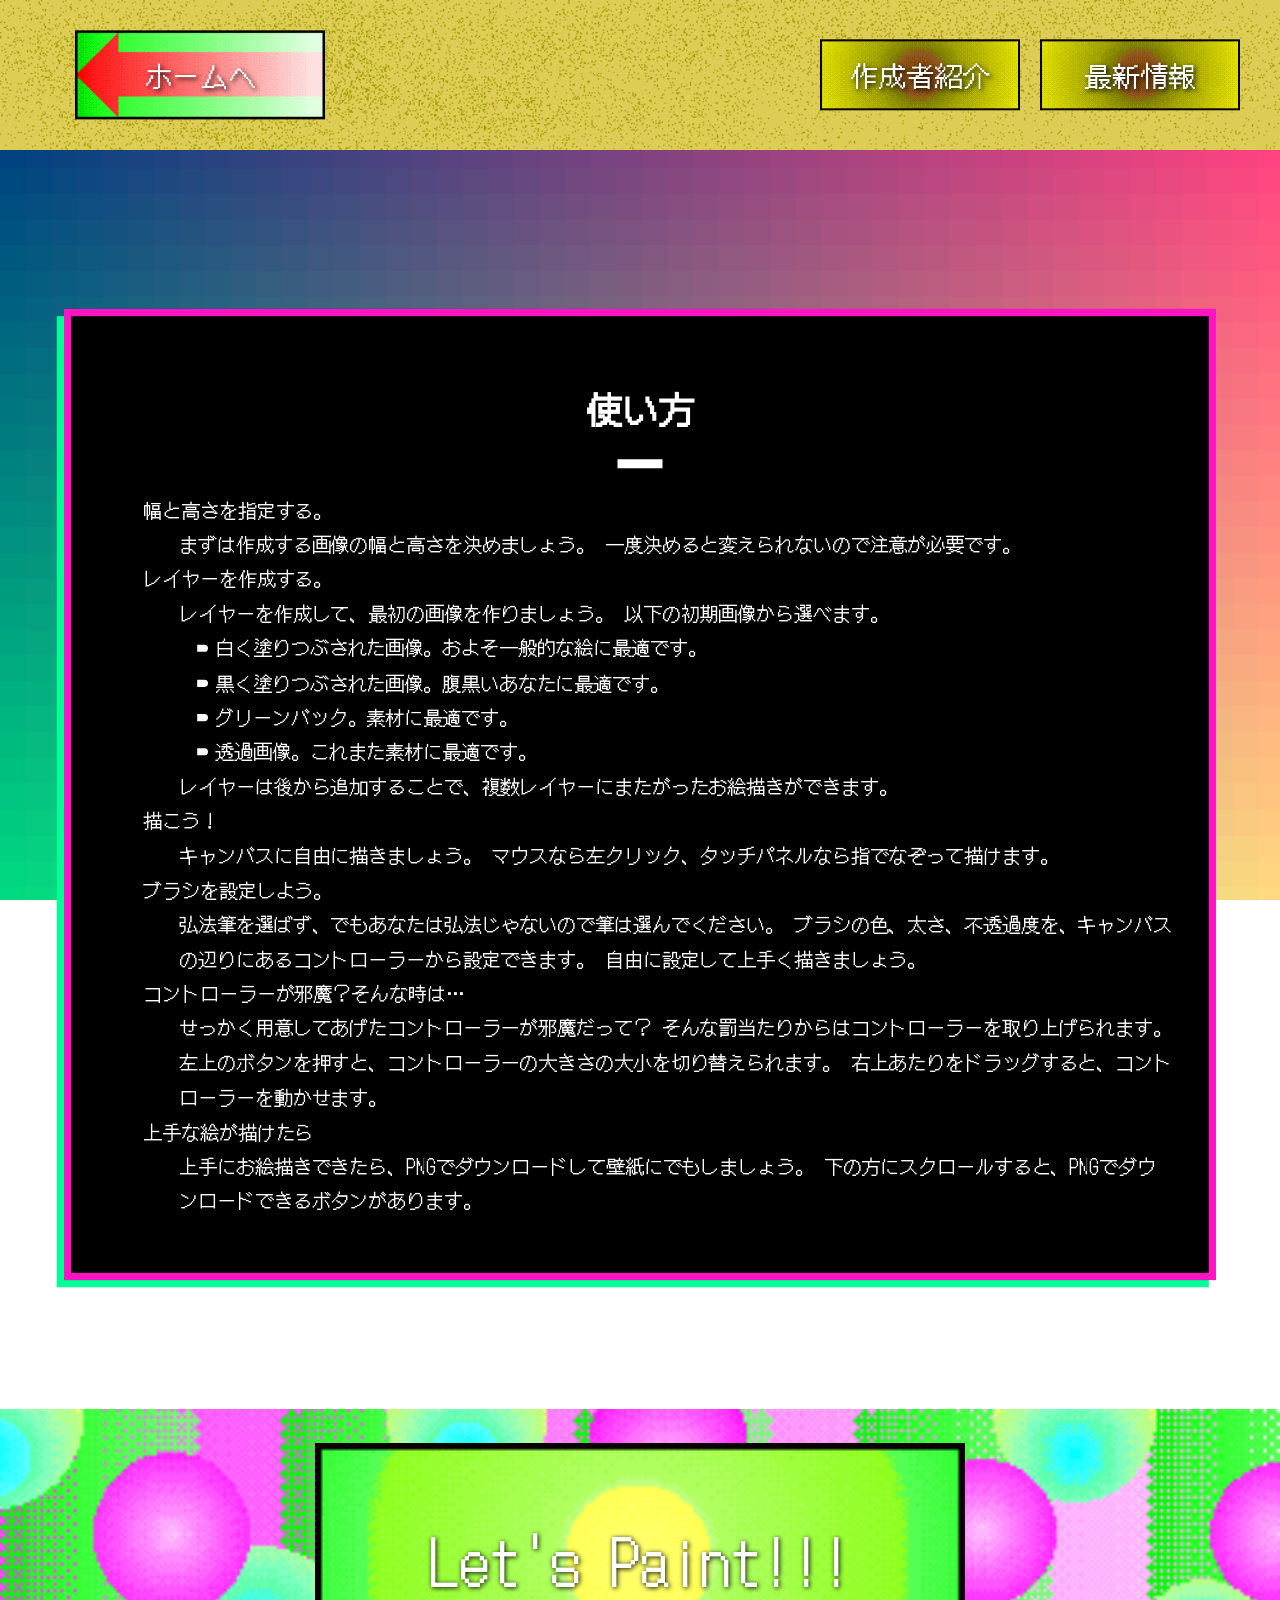
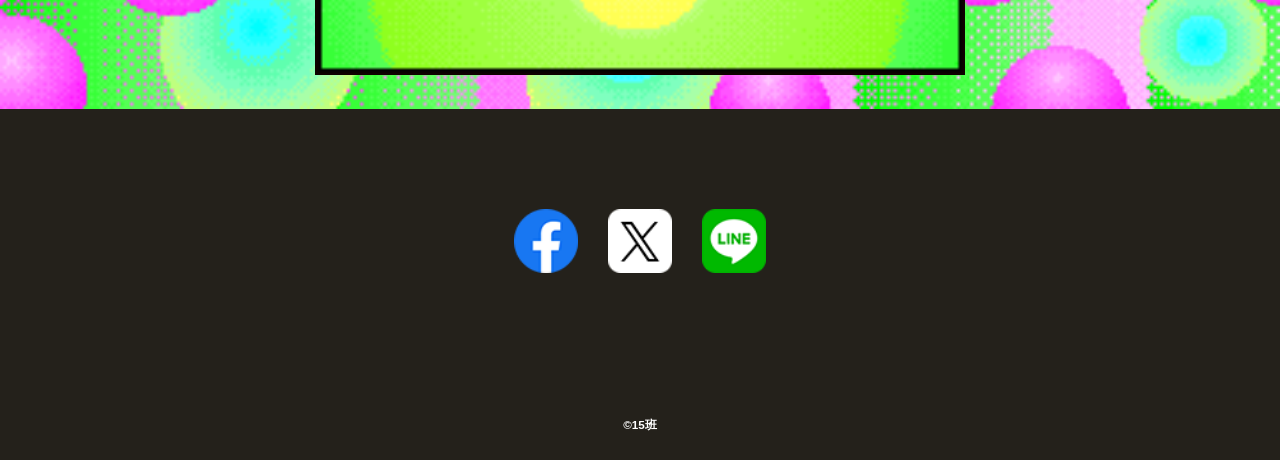
<file: howToUse.html>
<!DOCTYPE html>
<html lang="ja">

<head>
    <meta charset="UTF-8">
    <title>Rakugaki</title>
    <meta name="description" content="このサイトの使い方:お絵描きのペンなどの操作方法、画像のダウンロード方法等">
    <meta name="viewport" content="width=device-width">
    <link rel="icon" href="./images/common/mainBg.png" type="image/png">
    <script src="https://ajax.googleapis.com/ajax/libs/jquery/1.11.0/jquery.min.js"></script>

    <link href="css/common.css" rel="stylesheet">
    <link href="css/content.css" rel="stylesheet">
    <link href="css/howToUse.css" rel="stylesheet">
    <!-- ドットのフォント -->
    <link rel="preconnect" href="https://fonts.googleapis.com">
    <link rel="preconnect" href="https://fonts.gstatic.com" crossorigin>
    <link href="https://fonts.googleapis.com/css2?family=DotGothic16&display=swap" rel="stylesheet">
</head>

<body>
    <header class="header">
        <div class="header-inner">
            <a class="header-logo" href="index.html">
                <img src="images/common/to_paint.png" alt="ロゴ">
                <span>ホームへ</span>
            </a>
            <button class="toggle-menu-button"></button>
            <div class="header-site-menu">
                <nav class="site-menu">
                    <ul>
                        <li>
                            <a class="site-menu-button" href="members.html">
                                <img src="images/index/menu_button.png" alt="ロゴ">
                                <span>作成者紹介</span>
                            </a>
                        </li>

                        <li>
                            <a class="site-menu-button" href="information.html">
                                <img src="images/index/menu_button.png" alt="ロゴ">
                                <span>最新情報</span>
                            </a>
                        </li>
                    </ul>
                </nav>
            </div>
        </div>
    </header>
    <div class="menu-overlay"></div>
    <div class="content">
        <div class="content-inner">
            <div class="news-item">
                <div class="news-box">
                    <h1>使い方</h1>
                    <ul class="howToUse-list">
                        <dl>
                            <dt>
                                幅と高さを指定する。
                            </dt>
                            <dd>
                                まずは作成する画像の幅と高さを決めましょう。
                                一度決めると変えられないので注意が必要です。
                            </dd>
                            <dt>
                                レイヤーを作成する。
                            </dt>
                            <dd>
                                レイヤーを作成して、最初の画像を作りましょう。
                                以下の初期画像から選べます。
                                <ul>
                                    <li>
                                        白く塗りつぶされた画像。およそ一般的な絵に最適です。
                                    </li>
                                    <li>
                                        黒く塗りつぶされた画像。腹黒いあなたに最適です。
                                    </li>
                                    <li>
                                        グリーンバック。素材に最適です。
                                    </li>
                                    <li>
                                        透過画像。これまた素材に最適です。
                                    </li>
                                </ul>
                                レイヤーは後から追加することで、複数レイヤーにまたがったお絵描きができます。
                            </dd>
                            <dt>
                                描こう！
                            </dt>
                            <dd>
                                キャンバスに自由に描きましょう。
                                マウスなら左クリック、タッチパネルなら指でなぞって描けます。
                            </dd>
                            <dt>
                                ブラシを設定しよう。
                            </dt>
                            <dd>
                                弘法筆を選ばず、でもあなたは弘法じゃないので筆は選んでください。
                                ブラシの色、太さ、不透過度を、キャンバスの辺りにあるコントローラーから設定できます。
                                自由に設定して上手く描きましょう。
                            </dd>
                            <dt>
                                コントローラーが邪魔？そんな時は…
                            </dt>
                            <dd>
                                せっかく用意してあげたコントローラーが邪魔だって？
                                そんな罰当たりからはコントローラーを取り上げられます。
                                左上のボタンを押すと、コントローラーの大きさの大小を切り替えられます。
                                右上あたりをドラッグすると、コントローラーを動かせます。
                            </dd>
                            <dt>
                                上手な絵が描けたら
                            </dt>
                            <dd>
                                上手にお絵描きできたら、PNGでダウンロードして壁紙にでもしましょう。
                                下の方にスクロールすると、PNGでダウンロードできるボタンがあります。
                            </dd>
                        </dl>
                    </ul>
                </div>
            </div>
        </div>

    </div>
    <div class="to-paint">
        <a class="to-paint-logo" href="paint.html">
            <img src="images/index/to_paint.png" alt="ロゴ">
            <span>Let's Paint!!!</span>
        </a>
        <button class="to-paint-button"></button>
    </div>
    <footer class="footer">
        <div class="sns-links">
            <!-- noopenerはモノページのｊｓを使わせないようにする、
             noreferrerはリンク先にホームページの内容を送らないようにすること
             つまり、乗っ取り対策とプライバシー保護-->
            <a href="https://facebook.com" target="_blank" rel="noopener noreferrer">
                <img src="images/common/share_fb.png" alt="Facebook">
            </a>

            <a href="https://x.com" target="_blank" rel="noopener noreferrer">
                <img src="images/common/share_x_b.png" alt="X">
            </a>

            <a href="https://line.me" target="_blank" rel="noopener noreferrer">
                <img src="images/common/share_ln.png" alt="LINE">
            </a>
        </div>


        <!--<nav class="site-menu">
            <ul>
                <li><a href="concept.html">コンセプト</a></li>
                <li><a href="members.html">メンバー</a></li>
                <li><a href="access.html">アクセス</a></li>
            </ul>
        </nav>  -->
        <p class="copyright"><small>&copy;15班</small></p>
    </footer>
    <script src="js/toggle-menu.js"></script>
    <script src="js/fadein.js"></script>
</body>

</html>
</file>
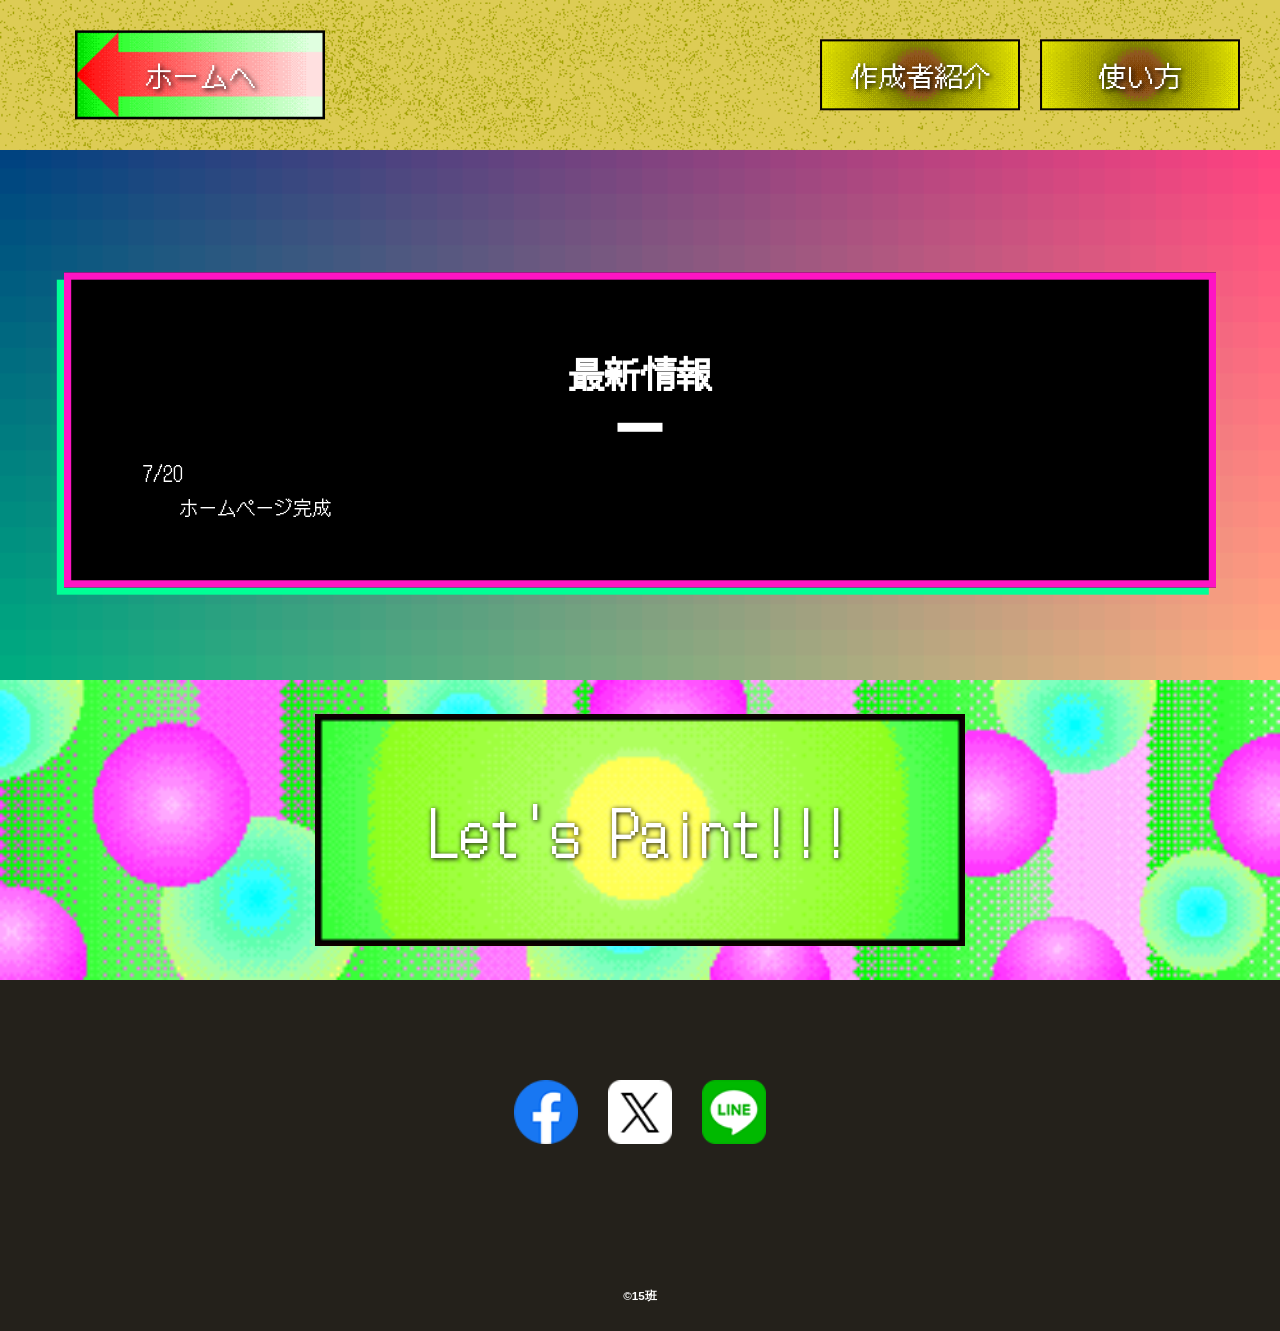
<file: information.html>
<!DOCTYPE html>
<html lang="ja">

<head>
    <meta charset="UTF-8">
    <title>Rakugaki</title>
    <meta name="description" content="サイトの最新情報">
    <link rel="icon" href="./images/common/mainBg.png" type="image/png">
    <meta name="viewport" content="width=device-width">
    <script src="https://ajax.googleapis.com/ajax/libs/jquery/1.11.0/jquery.min.js"></script>

    <link href="css/common.css" rel="stylesheet">
    <link href="css/content.css" rel="stylesheet">
    <!-- ドットのフォント -->
    <link rel="preconnect" href="https://fonts.googleapis.com">
    <link rel="preconnect" href="https://fonts.gstatic.com" crossorigin>
    <link href="https://fonts.googleapis.com/css2?family=DotGothic16&display=swap" rel="stylesheet">
</head>

<body>
    <header class="header">
        <div class="header-inner">
            <a class="header-logo" href="index.html">
                <img src="images/common/to_paint.png" alt="ロゴ">
                <span>ホームへ</span>
            </a>
            <button class="toggle-menu-button"></button>
            <div class="header-site-menu">
                <nav class="site-menu">
                    <ul>
                        <li>
                            <a class="site-menu-button" href="members.html">
                                <img src="images/index/menu_button.png" alt="ロゴ">
                                <span>作成者紹介</span>
                            </a>
                        </li>

                        <li>
                            <a class="site-menu-button" href="howToUse.html">
                                <img src="images/index/menu_button.png" alt="ロゴ">
                                <span>使い方</span>
                            </a>
                        </li>
                    </ul>
                </nav>
            </div>
        </div>
    </header>
    <div class="menu-overlay"></div>
    <div class="content">
        <div class="content-inner">
            <div class="news-item">
                <div class="news-box">
                    <h1>最新情報</h1>
                    <ul class="information-list">
                        <li>
                            <dl>
                                <dt>7/20</dt>
                                <dd>ホームページ完成</dd>
                            </dl>
                        </li>
                    </ul>
                </div>
            </div>
        </div>

    </div>
    <div class="to-paint">
        <a class="to-paint-logo" href="paint.html">
            <img src="images/index/to_paint.png" alt="ロゴ">
            <span>Let's Paint!!!</span>
        </a>
        <button class="to-paint-button"></button>
    </div>
    <footer class="footer">
        <div class="sns-links">
            <!-- noopenerはモノページのｊｓを使わせないようにする、
             noreferrerはリンク先にホームページの内容を送らないようにすること 
             つまり、乗っ取り対策とプライバシー保護-->
            <a href="https://facebook.com" target="_blank" rel="noopener noreferrer">
                <img src="images/common/share_fb.png" alt="Facebook">
            </a>

            <a href="https://x.com" target="_blank" rel="noopener noreferrer">
                <img src="images/common/share_x_b.png" alt="X">
            </a>

            <a href="https://line.me" target="_blank" rel="noopener noreferrer">
                <img src="images/common/share_ln.png" alt="LINE">
            </a>
        </div>


        <!--<nav class="site-menu">
            <ul>
                <li><a href="concept.html">コンセプト</a></li>
                <li><a href="members.html">メンバー</a></li>
                <li><a href="access.html">アクセス</a></li>
            </ul>
        </nav>  -->
        <p class="copyright"><small>&copy;15班</small></p>
    </footer>
    <script src="js/toggle-menu.js"></script>
    <script src="js/fadein.js"></script>
</body>

</html>
</file>
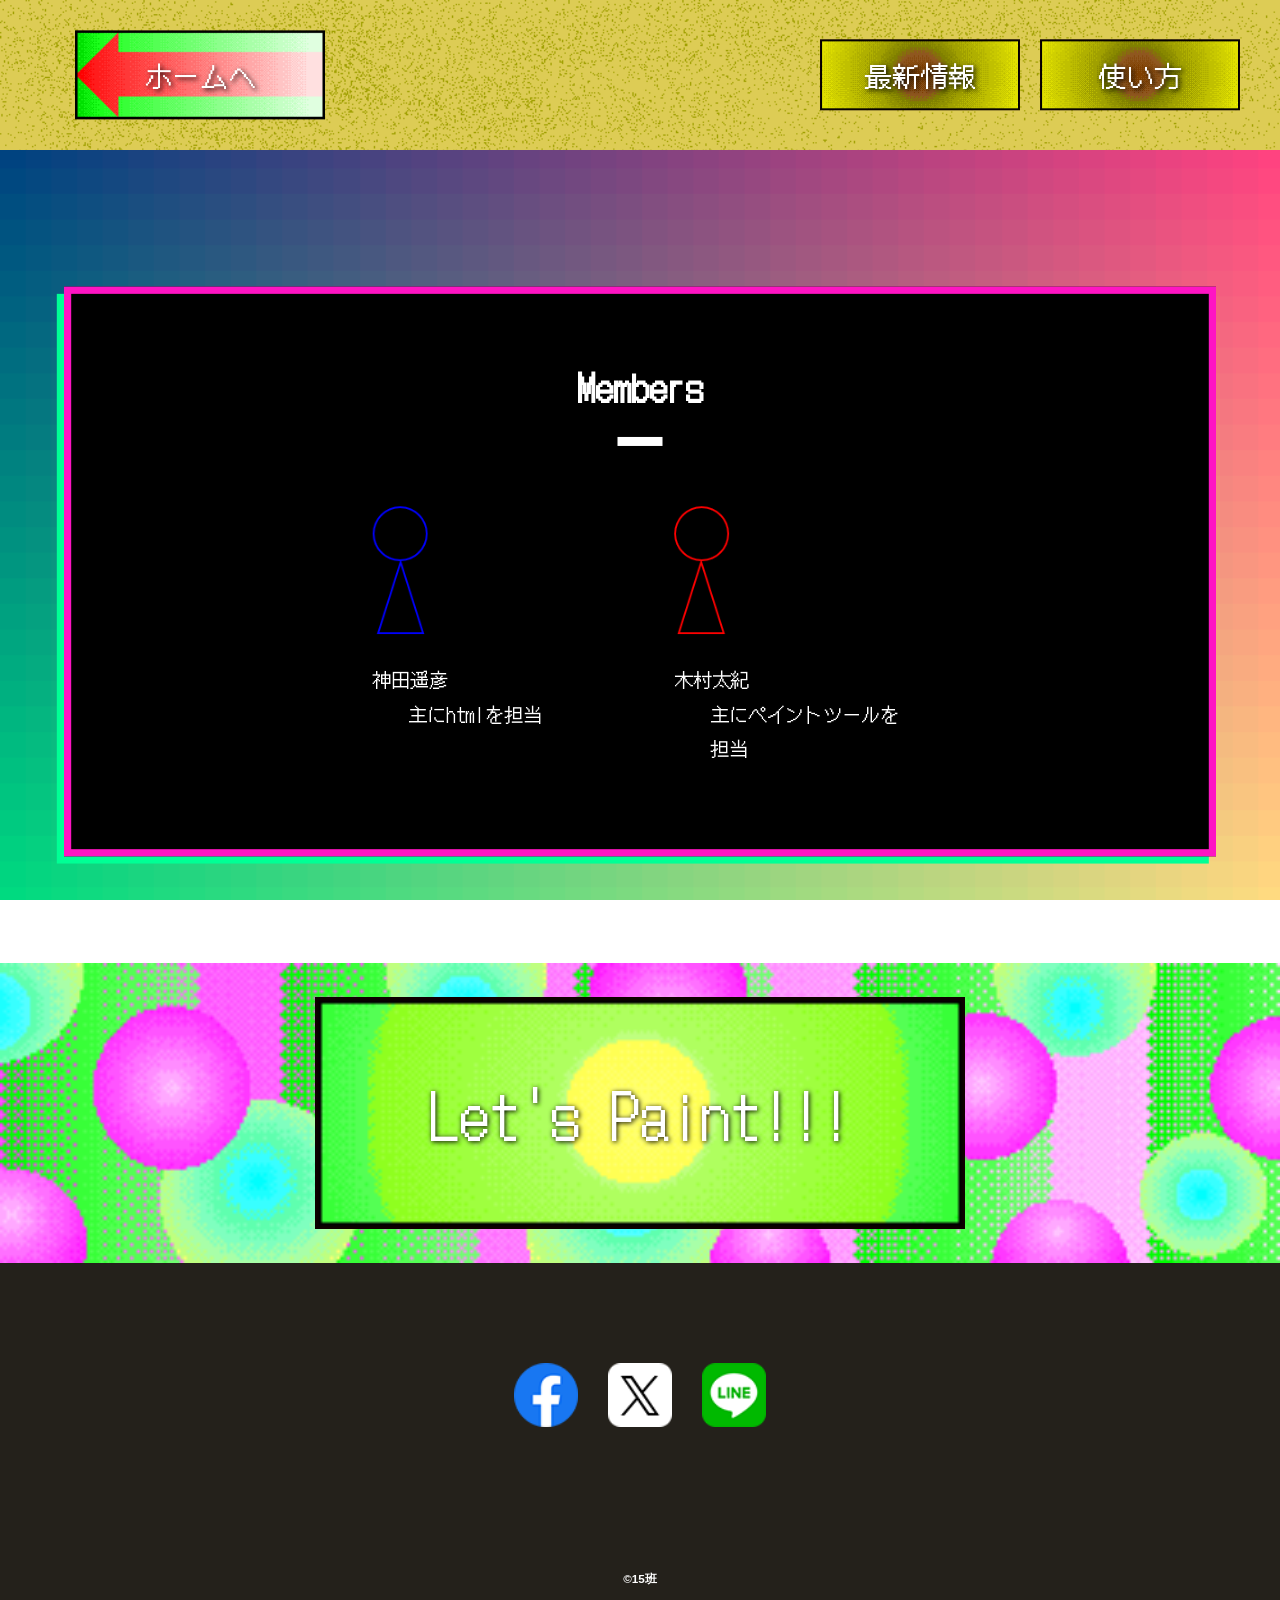
<file: members.html>
<!DOCTYPE html>
<html lang="ja">

<head>
    <meta charset="UTF-8">
    <title>Rakugaki</title>
    <meta name="description" content="このサイトの作者紹介">
    <meta name="robot" content="noindex,nofollow">  <!--検索避け-->
    <meta name="viewport" content="width=device-width">
    <link rel="icon" href="./images/common/mainBg.png" type="image/png">
    <script src="https://ajax.googleapis.com/ajax/libs/jquery/1.11.0/jquery.min.js"></script>

    <link href="css/common.css" rel="stylesheet">
    <link href="css/members.css" rel="stylesheet">
    <link href="css/content.css" rel="stylesheet">
    <!-- ドットのフォント -->
    <link rel="preconnect" href="https://fonts.googleapis.com">
    <link rel="preconnect" href="https://fonts.gstatic.com" crossorigin>
    <link href="https://fonts.googleapis.com/css2?family=DotGothic16&display=swap" rel="stylesheet">
</head>

<body>
    <header class="header">
        <div class="header-inner">
            <a class="header-logo" href="index.html">
                <img src="images/common/to_paint.png" alt="ロゴ">
                <span>ホームへ</span>
            </a>
            <button class="toggle-menu-button"></button>
            <div class="header-site-menu">
                <nav class="site-menu">
                    <ul>
                        <li>
                            <a class="site-menu-button" href="information.html">
                                <img src="images/index/menu_button.png" alt="ロゴ">
                                <span>最新情報</span>
                            </a>
                        </li>

                        <li>
                            <a class="site-menu-button" href="howToUse.html">
                                <img src="images/index/menu_button.png" alt="ロゴ">
                                <span>使い方</span>
                            </a>
                        </li>
                    </ul>
                </nav>
            </div>
        </div>
    </header>
    <div class="menu-overlay"></div>
    <div class="content">
        <div class="content-inner">
            <div class="news-item">
                <div class="news-box">
                    <h1>Members</h1>
                    <ul class="members-list">
                        <li>
                            <img src="images/members/member_A.png" alt="メンバーA">
                            <dl>
                                <dt>神田遥彦</dt>
                                <dd>主にhtmlを担当</dd>
                            </dl>
                        </li>
                        <li>
                            <img src="images/members/member_B.png" alt="メンバーB">
                            <dl>
                                <dt>木村太紀</dt>
                                <dd>主にペイントツールを担当</dd>
                            </dl>
                        </li>
                    </ul>
                </div>
            </div>
        </div>
    </div>
    <div class="to-paint">
        <a class="to-paint-logo" href="paint.html">
            <img src="images/index/to_paint.png" alt="ロゴ">
            <span>Let's Paint!!!</span>
        </a>
        <button class="to-paint-button"></button>
    </div>
    <footer class="footer">
        <div class="sns-links">
            <!-- noopenerはモノページのｊｓを使わせないようにする、
             noreferrerはリンク先にホームページの内容を送らないようにすること 
             つまり、乗っ取り対策とプライバシー保護-->
            <a href="https://facebook.com" target="_blank" rel="noopener noreferrer">
                <img src="images/common/share_fb.png" alt="Facebook">
            </a>

            <a href="https://x.com" target="_blank" rel="noopener noreferrer">
                <img src="images/common/share_x_b.png" alt="X">
            </a>

            <a href="https://line.me" target="_blank" rel="noopener noreferrer">
                <img src="images/common/share_ln.png" alt="LINE">
            </a>
        </div>


        <!--<nav class="site-menu">
            <ul>
                <li><a href="concept.html">コンセプト</a></li>
                <li><a href="members.html">メンバー</a></li>
                <li><a href="access.html">アクセス</a></li>
            </ul>
        </nav>  -->
        <p class="copyright"><small>&copy;15班</small></p>
    </footer>
    <script src="js/toggle-menu.js"></script>
    <script src="js/fadein.js"></script>
</body>

</html>
</file>
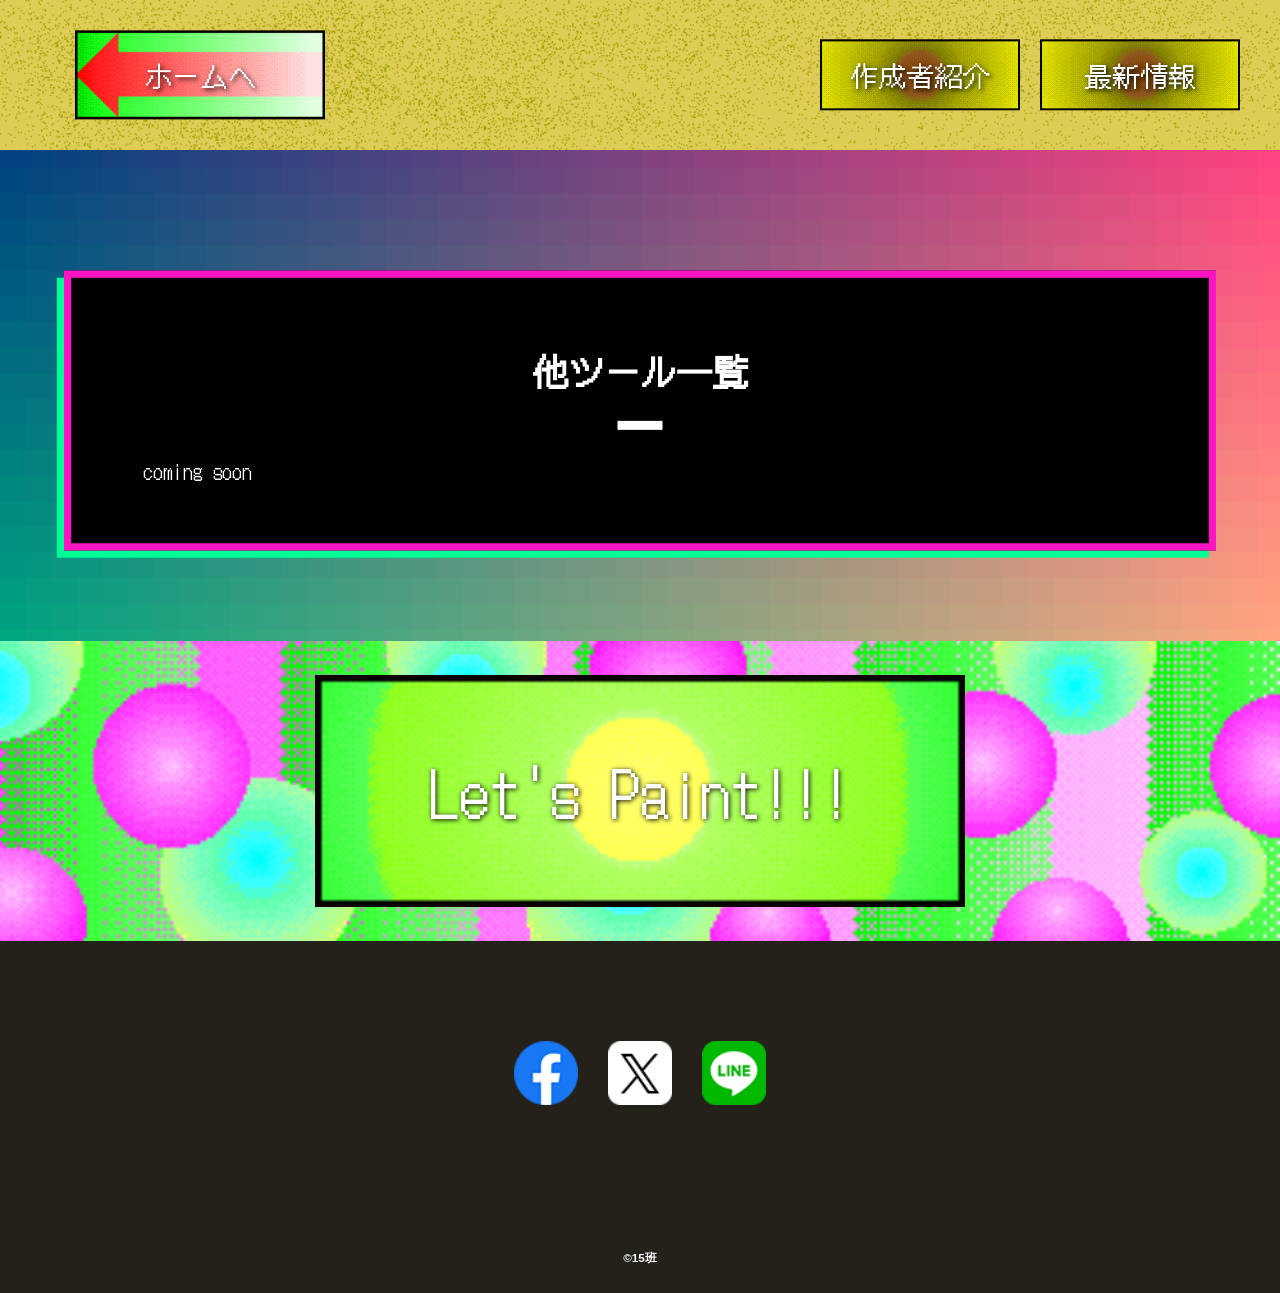
<file: otherTool.html>
<!DOCTYPE html>
<html lang="ja">

<head>
    <meta charset="UTF-8">
    <title>Rakugaki</title>
    <meta name="description" content="他のツール紹介">
    <meta name="viewport" content="width=device-width">
    <script src="https://ajax.googleapis.com/ajax/libs/jquery/1.11.0/jquery.min.js"></script>
    <link rel="icon" href="./images/common/mainBg.png" type="image/png">

    <link href="css/common.css" rel="stylesheet">
    <link href="css/content.css" rel="stylesheet">
    <!-- ドットのフォント -->
    <link rel="preconnect" href="https://fonts.googleapis.com">
    <link rel="preconnect" href="https://fonts.gstatic.com" crossorigin>
    <link href="https://fonts.googleapis.com/css2?family=DotGothic16&display=swap" rel="stylesheet">
</head>

<body>
    <header class="header">
        <div class="header-inner">
            <a class="header-logo" href="index.html">
                <img src="images/common/to_paint.png" alt="ロゴ">
                <span>ホームへ</span>
            </a>
            <button class="toggle-menu-button"></button>
            <div class="header-site-menu">
                <nav class="site-menu">
                    <ul>
                        <li>
                            <a class="site-menu-button" href="members.html">
                                <img src="images/index/menu_button.png" alt="ロゴ">
                                <span>作成者紹介</span>
                            </a>
                        </li>

                        <li>
                            <a class="site-menu-button" href="information.html">
                                <img src="images/index/menu_button.png" alt="ロゴ">
                                <span>最新情報</span>
                            </a>
                        </li>
                    </ul>
                </nav>
            </div>
        </div>
    </header>
    <div class="menu-overlay"></div>
    <div class="content">
        <div class="content-inner">
            <div class="news-item">
                <div class="news-box">
                    <h1>他ツール一覧</h1>
                    <ul class="otherTool-list">
                        <li>
                            <p>coming soon</p>
                        </li>
                    </ul>
                </div>
            </div>
        </div>

    </div>
    <div class="to-paint">
        <a class="to-paint-logo" href="paint.html">
            <img src="images/index/to_paint.png" alt="ロゴ">
            <span>Let's Paint!!!</span>
        </a>
        <button class="to-paint-button"></button>
    </div>
    <footer class="footer">
        <div class="sns-links">
            <!-- noopenerはモノページのｊｓを使わせないようにする、
             noreferrerはリンク先にホームページの内容を送らないようにすること 
             つまり、乗っ取り対策とプライバシー保護-->
            <a href="https://facebook.com" target="_blank" rel="noopener noreferrer">
                <img src="images/common/share_fb.png" alt="Facebook">
            </a>

            <a href="https://x.com" target="_blank" rel="noopener noreferrer">
                <img src="images/common/share_x_b.png" alt="X">
            </a>

            <a href="https://line.me" target="_blank" rel="noopener noreferrer">
                <img src="images/common/share_ln.png" alt="LINE">
            </a>
        </div>


        <!--<nav class="site-menu">
            <ul>
                <li><a href="concept.html">コンセプト</a></li>
                <li><a href="members.html">メンバー</a></li>
                <li><a href="access.html">アクセス</a></li>
            </ul>
        </nav>  -->
        <p class="copyright"><small>&copy;15班</small></p>
    </footer>
    <script src="js/toggle-menu.js"></script>
    <script src="js/fadein.js"></script>
</body>

</html>
</file>
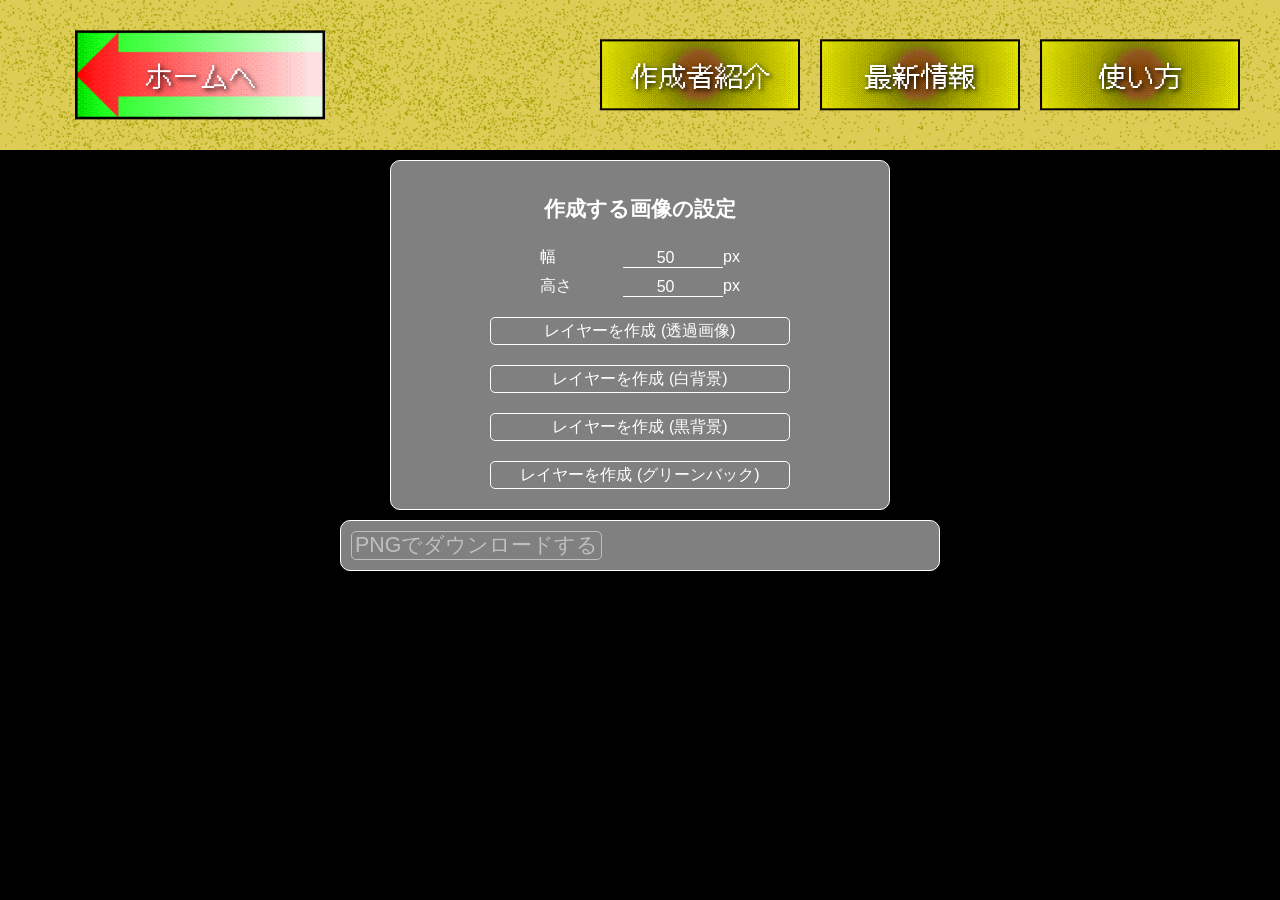
<file: paint.html>
<!DOCTYPE html>
<html lang="ja">

<head>
  <meta charset="UTF-8">
  <title>Rakugaki</title>
  <meta name="description" content="お絵描き">
  <meta name="robot" content="noindex"> <!--検索避け-->
  <meta name="viewport" content="width=device-width">
  <link href="css/common.css" rel="stylesheet">
  <link href="css/canvas.css" rel="stylesheet">
  <link rel="icon" href="./images/common/mainBg.png" type="image/png">
  <!-- ドットのフォント -->
  <link rel="preconnect" href="https://fonts.googleapis.com">
  <link rel="preconnect" href="https://fonts.gstatic.com" crossorigin>
  <link href="https://fonts.googleapis.com/css2?family=DotGothic16&display=swap" rel="stylesheet">
</head>

<body>
  <div id="scroll-bar"></div>
  <header class="header">
    <div class="header-inner">
      <a class="header-logo" href="index.html">
        <img src="images/common/to_paint.png" alt="ロゴ">
        <span>ホームへ</span>
      </a>
      <button class="toggle-menu-button"></button>
      <div class="header-site-menu">
        <nav class="site-menu">
          <ul>
            <li>
              <a class="site-menu-button" href="members.html">
                <img src="images/index/menu_button.png" alt="ロゴ">
                <span>作成者紹介</span>
              </a>
            </li>
            <li>
              <a class="site-menu-button" href="information.html">
                <img src="images/index/menu_button.png" alt="ロゴ">
                <span>最新情報</span>
              </a>
            </li>

            <li>
              <a class="site-menu-button" href="howToUse.html">
                <img src="images/index/menu_button.png" alt="ロゴ">
                <span>使い方</span>
              </a>
            </li>
          </ul>
        </nav>
      </div>
    </div>
  </header>
  <div class="menu-overlay"></div>
  <div id="painter">
    <div id="canvas"></div>
    <div id="make-canvas">
      <div id="wh-input">
        <h4>作成する画像の設定</h1>
          <label>
            <span class="input-title">幅</span>
            <input type="number" step="1" min="1" max="4096" value="50" id="width-size-input" placeholder="1~4096">
            <span>px</span>
          </label>
          <label>
            <span class="input-title">高さ</span>
            <input type="number" step="1" min="1" max="4096" value="50" id="height-size-input" placeholder="1~4096">
            <span>px</span>
          </label>
          <script>
            // height, width に不正な値が入った場合修正する.
            const i1 = document.getElementById("width-size-input");
            i1.addEventListener("change", e => { if (i1.value < 1) i1.value = 1; else if (i1.value > 4096) i1.value = 4096; });
            const i2 = document.getElementById("height-size-input");
            i2.addEventListener("change", e => { if (i2.value < 1) i2.value = 1; else if (i2.value > 4096) i2.value = 4096; });
          </script>
      </div>
      <button id="create-canvas-t" class="create-canvas-button"
        onclick="document.getElementById('wh-input').style.display='none';">
        レイヤーを作成 (透過画像)
      </button>
      <button id="create-canvas-w" class="create-canvas-button"
        onclick="document.getElementById('wh-input').style.display='none';">
        レイヤーを作成 (白背景)
      </button>
      <button id="create-canvas-b" class="create-canvas-button"
        onclick="document.getElementById('wh-input').style.display='none';">
        レイヤーを作成 (黒背景)
      </button>
      <button id="create-canvas-gb" class="create-canvas-button"
        onclick="document.getElementById('wh-input').style.display='none';">
        レイヤーを作成 (グリーンバック)
      </button>
    </div>
    <div id="setting">
      <div id="make-image">
        <button id="download-png" class="banned">PNGでダウンロードする</button>
      </div>
    </div>
    <!-- アイコンのオリジナル -->
    <svg xmlns="http://www.w3.org/2000/svg" fill="none" stroke="currentColor" stroke-width="2.2" stroke-linecap="round"
      stroke-linejoin="round" style="display: none;">
      <symbol id="svg-opening" viewBox="0 0 24 24">
        <path d="M6 12 L 18 12"></path>
      </symbol>
      <symbol id="svg-closing" viewBox="0 0 24 24">
        <path d="M 4 10 L 4 4 L 10 4 M 14 4 L 20 4 L 20 10 M 20 14 L 20 20 L 14 20 M 10 20 L 4 20 L 4 14"></path>
      </symbol>
    </svg>
    <!-- コントローラーのてんぷら -->
    <template id="canvas-controller-template">
      <div class="canvas-controller" id="ctr-id-original">
        <div class="bar" title="コントローラーの最小化の切り替え">
          <button class="bar-arrow" onclick="
            const isHidden=this.closest('.canvas-controller').classList.toggle('hidden');
            this.querySelector('use').setAttribute('href',isHidden? '#svg-closing':'#svg-opening');
          ">
            <svg xmlns="http://www.w3.org/2000/svg" fill="none" stroke="currentColor" stroke-width="1.5"
              stroke-linecap="round" stroke-linejoin="round" style="aspect-ratio: 1; min-width: 20px;">
              <use href="#svg-opening"></use>
            </svg>
          </button>
          <div class="hover-bar" title="コントローラーを動かす">
            <hr>
            <hr>
            <hr>
          </div>
        </div>
        <form class="canvas-controller-form">
          <div class="color">
            <p>ブラシの設定</p>
            <div>
              <label><span>色:</span><input type="color" class="color-input"></label>
            </div>
            <div>
              <label><span>透過度:</span><input type="number" step="1" min="0" max="255" class="a" value="255"></label>
            </div>
          </div>
          <div>
            <label><span>線の太さ:</span><input type="number" min="1" class="weight" value="1"></label>
          </div>
          <div>
            <p>形状</p>
            <label><input class="shape" type="radio" name="shape" value="0" checked><span>四角形</span></label>
            <label><input class="shape" type="radio" name="shape" value="1"><span>円形</span></label>
          </div>
          <hr>
          <div>
            <p>レイヤー順の設定</p>
            <label><span>Z</span><input type="number" class="layer-z"></label>
          </div>
          <hr>
          <button class="undo-button" title="1つ戻す (Undo)">
            <svg xmlns="http://www.w3.org/2000/svg" viewBox="0 0 24 24" fill="none" stroke="currentColor"
              stroke-width="2.2" stroke-linecap="round" stroke-linejoin="round"
              style="aspect-ratio: 1; min-width: 20px">
              <path d="M12 3 h7 M12 4 v7" />
              <path d="M4 12 A8 8 0 1 0 12 4" />
            </svg>
          </button>
          <button class="redo-button" title="やり直す (Redo)">
            <svg xmlns="http://www.w3.org/2000/svg" viewBox="0 0 24 24" fill="none" stroke="currentColor"
              stroke-width="2.2" stroke-linecap="round" stroke-linejoin="round"
              style="aspect-ratio: 1; min-width: 20px">
              <path d="M5 3 h7 M12 4 v7" />
              <path d="M20 12 A8 8 0 1 1 12 4" />
            </svg>
          </button>
          <button class="go-next" title="下のキャンバスへスクロール">
            <svg xmlns="http://www.w3.org/2000/svg" viewBox="0 0 24 24" fill="none" stroke="currentColor"
              stroke-width="2.2" stroke-linecap="round" stroke-linejoin="round"
              style="aspect-ratio: 1; min-width: 20px">
              <path d="M6 6 L 12 18 L 18 6" />
            </svg>
          </button>
          <button class="go-previous" title="上のキャンバスへスクロール">
            <svg xmlns="http://www.w3.org/2000/svg" viewBox="0 0 24 24" fill="none" stroke="currentColor"
              stroke-width="2.2" stroke-linecap="round" stroke-linejoin="round"
              style="aspect-ratio: 1; min-width: 20px">
              <path d="M6 18 L 12 6 L 18 18" />
            </svg>
          </button>
          <button class="justify-content" title="キャンバスサイズとスクロール位置をピッタリ合わせる">
            <svg xmlns="http://www.w3.org/2000/svg" viewBox="0 0 24 24" fill="none" stroke="currentColor"
              stroke-width="2.2" stroke-linecap="round" stroke-linejoin="round"
              style="aspect-ratio: 1; min-width: 20px">
              <!-- <path d="M 6 6 l 12 0 l 0 12 l -12 0 l 0 -12" /> -->
              <circle cx="12" cy="12" r="8" fill="none" stroke="currentColor"></circle>
            </svg>
          </button>
        </form>
      </div>
    </template>
  </div>
  <script src="js/def.js"></script>
  <script src="js/draw.js"></script>
  <script src="js/timeline.js"></script>
  <script src="js/command.js"></script>
  <script src="js/canvas.js"></script>
  <script src="js/painter.js"></script>
  <script src="js/main.js"></script>
  <script src="js/setup.js"></script>
  <script src="js/drag.js"></script>
  <script src="js/image-maker.js"></script>
  <script>
    document.querySelectorAll(".draggable").forEach((e) => changeDraggable(e));
    canvasMakeEventListeners.push(() => document.getElementById('download-png').classList.remove('banned'));

    const bar = document.getElementById("scroll-bar");

    let dragging = false;
    bar.addEventListener("pointerdown", (e) => {
      dragging = true;
      // bar.setPointerCapture(e.pointerId);
    });
    bar.addEventListener("pointerup", () => {
      dragging = false;
    });
    bar.addEventListener("pointerleave", () => {
      dragging = false;
    });
    bar.addEventListener("pointermove", (e) => {
      if (!dragging) return;
      const maxBarTop = window.innerHeight - bar.offsetHeight;
      const maxScroll =
        document.documentElement.scrollHeight -
        document.documentElement.clientHeight;
      const barTop = Math.max(
        0,
        Math.min(maxBarTop, e.clientY - bar.offsetHeight / 2)
      );
      if (e.clientX < document.documentElement.scrollWidth / 2) bar.classList.remove("reversed");
      else bar.classList.add("reversed");
      const scrollTop = barTop / maxBarTop * maxScroll;
      window.scrollTo(0, scrollTop);
    });
    const positionScrollBar = () => {
      bar.style.top = `${window.scrollY * (window.innerHeight - bar.offsetHeight) / (document.documentElement.scrollHeight - document.documentElement.clientHeight)}px`;
    }
    window.addEventListener("scroll", positionScrollBar);
    canvasMakeEventListeners.push(positionScrollBar);

    const setBg=()=>{
      const c=getCanvas(canvasIds[canvasIds.length-1]);
      const doc=document.createElement("div");
      doc.classList.add("canvas-background");
      doc.style.backgroundSize=`${c.canvas.scale}px ${c.canvas.scale}px`;
      c.doc.appendChild(doc);
    }

    canvasMakeEventListeners.push(setBg);
  </script>

  <script src="js/toggle-menu.js"></script>
  <script src="js/fadein.js"></script>
</body>

</html>
</file>
<file: css/common.css>
@charset "utf-8";

::before,
::after{
    padding: 0;
    margin: 0;
    box-sizing:border-box;
}
ul, ol{
    list-style: none;
}
a{
    color: inherit;
    text-decoration: none;
}
html,
body {
	height: 100%;
	margin: 0;
	padding: 0;
}

body{
    font-family: sans-serif;
    font-size: 16pt;
    color: #000000;
    line-height: 1;
    background-color: #ffffff;
}

img{
    max-width: 100%;
}


.lead {
    max-width: 1500px;
    margin: 60px auto;
}


.header-inner {
    max-width: 1500px;
    height: 150px;
    margin-left: auto;
    margin-right: auto;
    padding-left: 40px;
    padding-right: 40px;
    display: flex;
    justify-content: space-between;
    align-items: center;
    position: relative;
    
    background-image: url(../images/common/menuBg.png);
    background-size: cover;
    
    font-family:"DotGothic16",sans-serif;
}
.header-inner span{
    position:absolute;
    left:15%;
    top:50%;
    transform:translate(-50%,-50%);
    font-size:28px;
    color:white;
    text-shadow:
        2px 2px 5px black;
    pointer-events:none;
}

.toggle-menu-button{
    display:none;
}

.header-logo {
    position: absolute; 
    top: 50%;
    left: 200px;
    width: 250px;
    display: block;
    z-index: 1000;
    transform: translate(-50%, -50%);
}

.header-logo img {
    display: block;
    width: 100%;
}

.header-logo span {
    position: absolute;
    top: 50%;
    left: 50%;
    transform: translate(-50%, -50%);

    font-family: "DotGothic16", sans-serif;
    font-size: 28px;
    color: white;
    text-shadow: 2px 2px 5px black;

    pointer-events: none;
    white-space: nowrap;
}
/* カーソルで触れたときのアクション */
.header-logo:hover {
    filter: brightness(70%);
}
/* クリック時のアクション */
.header-logo:active {
    filter: brightness(70%);
}
.header-site-menu {
    position: absolute;
    top: 50%;
    right: 40px;              /* 右端から40px */
    z-index: 1000;
    transform: translateY(-50%);
}
.site-menu ul {
    display: flex;
    justify-content: flex-end;
    align-items: center;
    gap: 20px;
    margin: 0;
    padding: 0;
}
.site-menu-button{
    position:relative;
    width:200px;
    display:block;
    margin: 0 auto;

    transition:.2s;
}


.site-menu-button img{
    display:block;
    width:100%;
}
.site-menu-button span{
    position:absolute;
    left:50%;
    top:50%;
    transform:translate(-50%,-50%);
    font-family:"DotGothic16",sans-serif;
    font-size:28px;
    color:white;
    text-shadow:
        2px 2px 5px black;
    pointer-events:none;
    white-space: nowrap;
}
.site-menu-button:hover{
    transform:scale(1.05);
    filter:brightness(1.2);
}
.site-menu-button:active{
    transform:scale(.95);
}
.members-inner{
    width:80%;
    max-width:900px;
    margin:0 auto;
    position:relative;
}
.news-item{
    position: relative;
    margin-bottom: 80px;
    font-family: "DotGothic16", sans-serif;

    transform:translateY(60px) scale(0.9);
    transition:all 0.8s ease;
}
.news-box{
    background:#000000;
    color:white;
    border:8px solid #fe14c3;
    padding:40px;
    line-height:1.8;
    box-shadow:-8px 8px 0px #00ff95;
    margin-bottom:80px;
    
}

.news-box h2{
    background:#fe14c3;
    display:inline-block;
    padding:8px 20px;
    margin-bottom:20px;
}

.to-paint{
	max-width: 100%;
    height: 300px;
    background-image: url(../images/index/to_paintBg.png);
    background-repeat: no-repeat;
    background-position: center center;
    background-size: cover; 
    display: flex;
    align-items: center;
	justify-content: center;
}
.to-paint-logo{
    position:relative;
	display: block;
    width: 650px;
	transition: transform 0.1s, filter 0.1s;
}
.to-paint-logo img{
    display:block;
    width:100%;
}
.to-paint-logo span{
    position:absolute;
    left:50%;
    top:50%;
    transform:translate(-50%,-50%);
    font-family:"DotGothic16",sans-serif;
    font-size:60px;
    color:white;
    text-shadow:
        1px 1px 5px black;
    pointer-events:none;
    white-space: nowrap;
}
/* カーソルで触れたときのアクション */
.to-paint-logo:hover {
    filter: brightness(70%);
}
/* クリック時のアクション */
.to-paint-logo:active {
    transform: scale(0.95);
    filter: brightness(70%);
}
.to-paint-button{
	display: none;
}

.footer {
    color: #ffffff;
    background-color: #24211b;
    padding-top: 60px;
    padding-bottom: 15px;
    display: flex;
    flex-direction: column;
    align-items: center;
}
.sns-links{
    display:flex;
    justify-content:center;
    align-items:center;
    gap:30px;

    margin-top:40px;
}

.sns-links{
    display:flex;
    justify-content:center;
    gap:30px;

    margin-bottom:50px;
}

.sns-links a{
    display:block;
    transition:.2s;
}

.sns-links a:hover{
    transform:scale(1.1);
}

.sns-links img{
    width:64px;
    transition:.2s;
}

.sns-links img:hover{
    filter:drop-shadow(0 0 10px #00ffff);
}

.copyright {
    font-size: 14px;
    font-weight: bold;
    margin-top: 90px;
}
@media (max-width: 800px) {
    .header-inner{
        height:100px;
        padding:0 15px;
    }

    .header-logo{
        width:240px;
        left:120px;
    }

    .header-logo span{
        font-size:32px;
    }

    .header-site-menu{
        right:10px;
        transform:translateY(-50%);
    }

    .site-menu ul{
        gap:10px;
    }

    .site-menu-button{
        width:200px;
    }

    .site-menu-button span{
        font-size:28px;
    }

    .header-site-menu {
        position: fixed;
        top: 0;
        right: 0;
        width: 320px;
        height: 100vh;

        background-image: url("../images/common/menuBg.png");
        background-size: cover;

        padding-top: 120px;
        padding-bottom: 40px;

        transform: translateX(100%);
        transition: transform 0.3s ease;

        z-index: 1100;
    }

    .header-site-menu.is-show {
        transform: translateX(0);
    }

    .site-menu ul {
        flex-direction: column;
        align-items: center;
        gap: 20px;
    }

    .toggle-menu-button{
    display: block;
    position: absolute;

    top: 50%;
    right: 20px;

    transform: translateY(-50%);

    width: 44px;
    height: 44px;

    background-image: url("../images/common/icon-menu.png");
    background-size: 60%;
    background-position: center;
    background-repeat: no-repeat;

    background-color: transparent;
    border: none;
    cursor: pointer;

    z-index: 1001;
}

    .menu-overlay {
        position: fixed;
        inset: 0;
        background: rgba(0, 0, 0, 0.5);

        opacity: 0;
        pointer-events: none;
        transition: opacity 0.3s ease;

        z-index: 1050;
    }

    .menu-overlay.is-show {
        opacity: 1;
        pointer-events: auto;
    }
    .to-paint{
        height:180px;
    }

    .to-paint-logo{
        width:280px;
    }

    .to-paint-logo span{
        font-size:24px;
    }

    .sns-links{
        gap:15px;
        margin:20px 0;
    }

    .sns-links img{
        width:40px;
    }

    .copyright{
        margin-top:20px;
    }
}
</file>
<file: css/content.css>
.content {
    background-image: url("../images/common/mainBg.png");
    background-size: cover;
    background-position: center;
    padding:120px 0;
    background-attachment: fixed;
    padding-top: 45px;
    padding-bottom: 55px;
    font-family:"DotGothic16",sans-serif;
}
.news-box h1 {
    font-size: 40px;
    font-weight: bold;
    text-align: center;
}
.news-box h1::after {
    content: '';
    display: block;
    width: 50px;
    height: 10px;
    background-color: #ffffff;
    margin-top: 20px;
    margin-left: auto;
    margin-right: auto;

}


@media (max-width:800px){
    .content-inner{
        width:95%;
    }

    .news-box{
        padding:20px;
        border-width:5px;
        box-shadow:-5px 5px 0 #00ff95;
    }

    .news-box h1{
        font-size:28px;
    }

    .news-box h1::after{
        width:35px;
        height:5px;
    }
}
</file>
<file: css/howToUse.css>
.howToUse-list li{
    position: relative;
}
.howToUse-list li::before{
    content: " ";
    position: absolute;
    background-color: white;
    border-radius: 0 4px 4px 0;
    left:-20px;
    top:1rem;
    width: 12px;
    height: 8px;
}
</file>
<file: css/members.css>
.members-list {
    display: flex;
    flex-direction: row;
    flex-wrap: nowrap;
    justify-content: center;
    gap: 75px;
    padding: 40px 60px 10px;
}

.members-list li {
    width: 260px;
    flex: 0 0 260px; 
}

@media (max-width:800px) {
    .members-list {
        flex-direction: column;
        align-items: center;
        gap: 40px;
        padding: 30px 0;
    }

    .members-list li {
        width: 90%;
        max-width: 260px;
        text-align: center;
    }

    .members-list img {
        width: 180px;
    }

}
</file>
<file: css/canvas.css>
p,
span {
	margin: 0;
	font-size: 16px;
}

html,
body {
	height: 100%;
	margin: 0;
	padding: 0;
}

* {
	box-sizing: border-box;
}

.canvas {
	position: relative;
	margin-bottom: 10px;
	padding: 5px;
}

canvas{
	border: 1px solid white;
}

button {
	all: unset;
	display: inline-block;
	box-sizing: border-box;
	font: inherit;
	color: inherit;
	background: none;
	border-radius: 0;
	-webkit-appearance: none;
	appearance: none;
	font-size: inherit;
	border: 1px solid white;
	border-radius: 5px;
	padding: 3px;
	cursor: pointer;
}

input[type="number"] {
	all: unset;
	display: inline-block;
	box-sizing: border-box;
	font: inherit;
	color: inherit;
	background: none;
	border-radius: 0;
	-webkit-appearance: none;
	appearance: none;
	font-size: inherit;
}

input[type="color"] {
	background: none;
	border-radius: 5px;
	padding: 0;
	margin: 0;
	border: none;
	inline-size: 50px;
	block-size: 2em;
	padding-inline: 0;
	padding-block: 0;
}

.canvas-controller {
	position: absolute;
	z-index: 10;
	width: 200px;
	right: 5px;
	top: 0px;
	background-color: rgba(0, 0, 0, 0.5);
	border-radius: 10px;
	border: 1px solid white;
	padding: 5px;
}

.canvas-controller button.bar-arrow {
	padding: 0;
}

.canvas-controller .bar {
	height: 25px;
	min-width: 40px;
	display: flex;
	justify-content: right;
}

.canvas-controller:not(.hidden) .bar {
	margin-bottom: 5px;
}

.canvas-controller .hover-bar {
	min-width: 40px;
	flex: 1;
}

.canvas-controller .bar-arrow {
	height: 25px;
	width: 25px;
	display: inline-flex;
	font-size: 15px;
}

.canvas-controller.hidden form {
	display: none;
}

.canvas-controller.hidden {
	width: 75px;
}

.canvas-controller button {
	aspect-ratio: 1;
}

.canvas-controller p {
	font-weight: bold;
	margin: 5px 0;
}

.canvas-controller label {
	display: flex;
	justify-content: end;
	margin: 3px 0;
}

.canvas-controller label span {
	margin-right: auto;
}

/* #painter {
	height: 100%;
} */

#make-canvas {
	background-color: gray;
	border: 1px solid white;
	/* height: 100%; */
	width: auto;
	padding: 10px;
	margin: 10px auto;
	max-width: 500px;
	border-radius: 10px;
	text-align: center;
}

#make-canvas label {
	display: flex;
	justify-content: end;
	margin: 10px auto;
	max-width: 200px;
}

#make-canvas input[type=number] {
	width: 100px;
}

#make-canvas button {
	padding: 5px;
	margin: 10px;
	font-size: 1rem;
	width: 300px;
	text-align: center;
}

#make-canvas button:hover,
#make-canvas button:focus {
	box-shadow: 3px 3px cadetblue;
}

#make-canvas label:hover,
#make-canvas label:focus {
	box-shadow: 0 3px cadetblue;
	border-radius: 2px;
}

#make-canvas input:focus {
	background-color: cadetblue;
	border-radius: 2px;
}

#setting {
	display: flex;
	background-color: gray;
	border: 1px solid white;
	width: auto;
	padding: 10px;
	margin: 10px auto;
	max-width: 600px;
	border-radius: 10px;
}

#download-png.banned {
	opacity: 0.5;
	cursor: not-allowed;
}

#download-png:not(.banned):focus,
#download-png:not(.banned):hover {
	box-shadow: 3px 3px cadetblue;
}

input[type="number"] {
	border: none;
	border-bottom: 1px solid white;
	background-color: inherit;
	color: inherit;
	font-size: 1rem;
	width: 50px;
	margin-left: auto;
}

input[type="number"]:focus {
	border: none;
	border-bottom: 1px solid white;
	background-color: gray;
}

body {
	background-color: black;
	color: white;
}

.draggable {
	position: absolute;
	user-select: none;
	touch-action: none;
}

.hover-bar {
	cursor: grab;
}

.hover-bar hr {
	margin: 5px;
}


#scroll-bar {
	display: none;
}

.canvas-background {
	background: url(../images/paint/background.png) repeat;
	width: 100%;
	height: 100%;
	position: absolute;
	top: 0;
	left: 0;
	z-index: -1;
	image-rendering: pixelated;
}

@media(max-width:350px) {
	#make-canvas button {
	padding: 2px;
	margin: 5px;
	font-size: 1rem;
	width: 100%;
	text-align: center;
}
}

@media (max-width: 800px) {
	#scroll-bar {
		display: block;
		position: fixed;
		left: 0;
		width: 40px;
		height: 40px;
		background-color: black;
		opacity: 0.5;
		border: 2px solid white;
		border-radius: 0 20px 20px 0;
		z-index: 2000;
		touch-action: none;
	}

	#scroll-bar.reversed {
		border-radius: 20px 0 0 20px;
		right: 0;
		left: auto;
	}
}

@media (max-width:1020px) {
	.content{
        padding:0 0;
    }

	.header-inner {
		height: 100px;
		padding: 0 15px;
	}

	.header-logo {
		width: 240px;
		left: 120px;
	}

	.header-logo span {
		font-size: 32px;
	}

	.header-site-menu {
		position: fixed;
		top: 0;
		right: 0;
		width: 320px;
		height: 100vh;

		background-image: url("../images/common/menuBg.png");
		background-size: cover;

		padding-top: 120px;
		padding-bottom: 40px;

		transform: translateX(100%);
		transition: transform 0.3s ease;

		z-index: 1100;
	}

	.header-site-menu.is-show {
		transform: translateX(0);
	}

	.site-menu ul {
		flex-direction: column;
		align-items: center;
		gap: 20px;
	}


	.site-menu-button {
		width: 200px;
	}

	.site-menu-button span {
		font-size: 28px;
	}


	.site-menu ul {
		flex-direction: column;
		align-items: center;
		gap: 20px;
	}

	.toggle-menu-button {
		display: block;
		position: absolute;

		top: 50%;
		right: 20px;

		transform: translateY(-50%);

		width: 44px;
		height: 44px;

		background-image: url("../images/common/icon-menu.png");
		background-size: 60%;
		background-position: center;
		background-repeat: no-repeat;

		background-color: transparent;
		border: none;
		cursor: pointer;

		z-index: 1001;
	}

	.menu-overlay {
		position: fixed;
		inset: 0;
		background: rgba(0, 0, 0, 0.5);

		opacity: 0;
		pointer-events: none;
		transition: opacity 0.3s ease;

		z-index: 1050;
	}

	.menu-overlay.is-show {
		opacity: 1;
		pointer-events: auto;
	}

	.to-paint {
		height: 180px;
	}

	.to-paint-logo {
		width: 280px;
	}

	.to-paint-logo span {
		font-size: 24px;
	}

	.sns-links {
		gap: 15px;
		margin: 20px 0;
	}

	.sns-links img {
		width: 40px;
	}

	.copyright {
		margin-top: 20px;
	}

}
</file>
